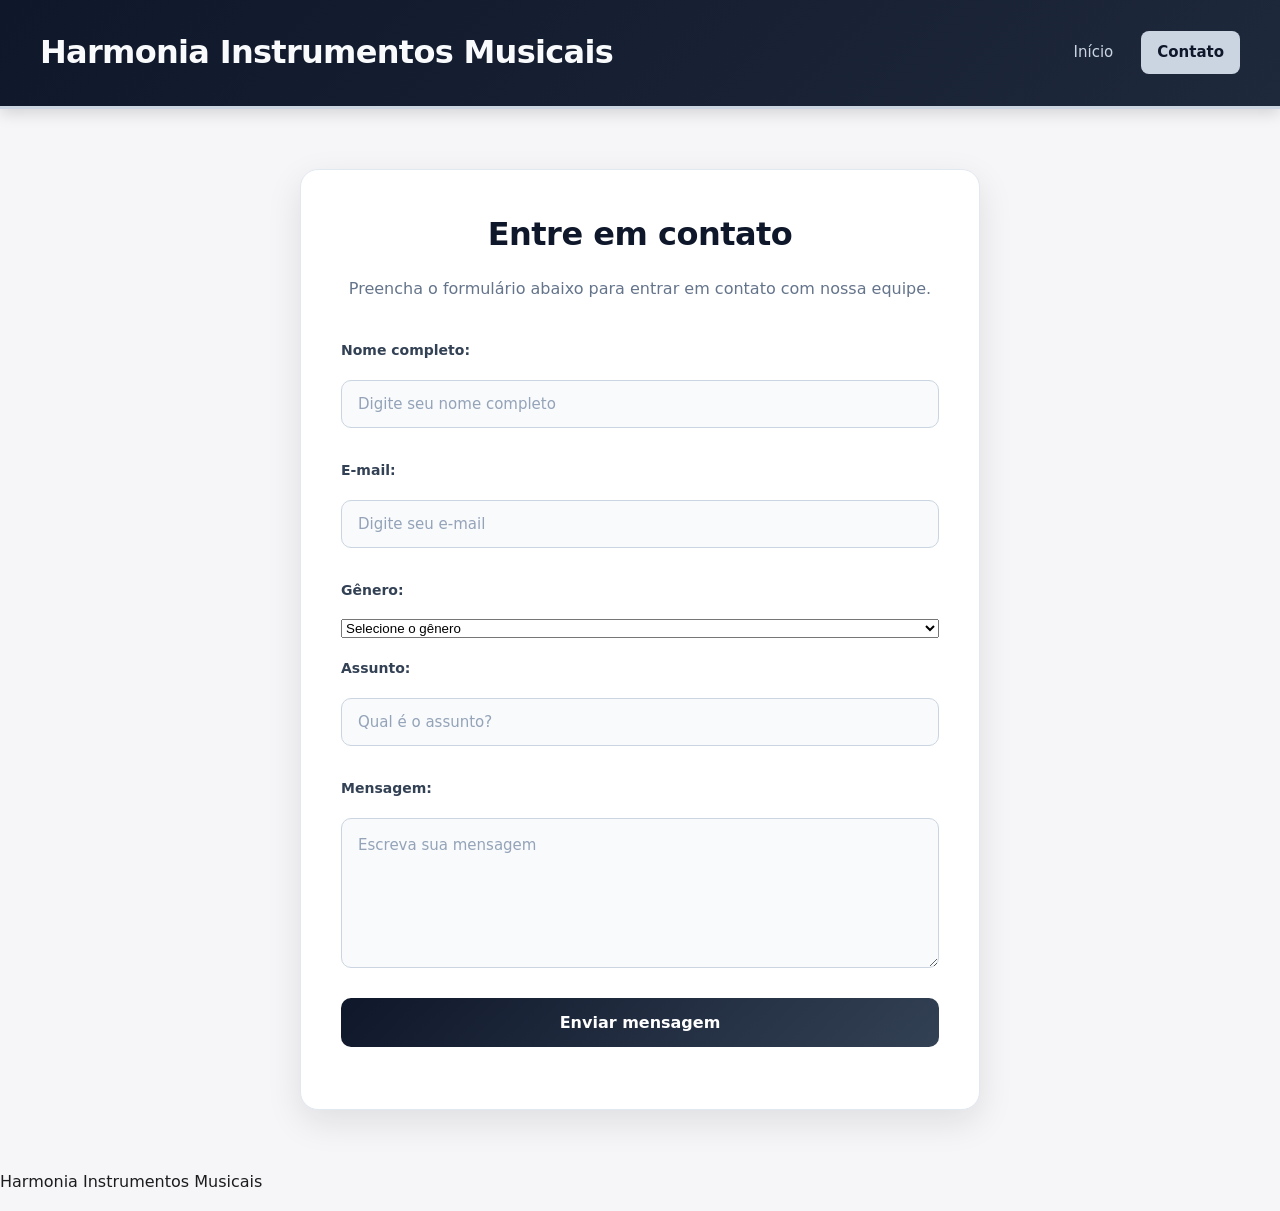
<file: contato.html>
<!DOCTYPE html>
<html lang="pt-BR">
<head>
    <meta charset="UTF-8">
    <meta name="viewport" content="width=device-width, initial-scale=1">
    <title>Contato - Harmonia Instrumentos Musicais</title>
    <link rel="stylesheet" href="style.css">
    <script src="contato.js" defer></script>
</head>
<body>

    <header>
        <h1>Harmonia Instrumentos Musicais</h1>


        <nav aria-label="Navegação principal">
            <a href="index.html">Início</a>
            <a href="contato.html" aria-current="page">Contato</a>
        </nav>
    </header>

    <main id="root"></main>

    <footer>
        <p>Harmonia Instrumentos Musicais</p>
    </footer>

</html>
</file>
<file: style.css>
:root {
    color-scheme: light;
    --page-bg: #f6f6f8;
    --surface: #ffffff;
    --surface-alt: #f2f4f9;
    --text: #1c1c1e;
    --muted: #5b6478;
    --header-bg: #1f2a44;
    --nav-bg: #2c3a5e;
    --header-text: #ffffff;
    --header-muted: #b9c4de;
    --border: #d9dee9;
    --border-soft: #e0e4ee;
    --table-head: #eef0f5;
    --link: #334d85;
    --button-bg: #c0392b;
    --button-text: #ffffff;
    --notice-bg: #fff8e1;
    --notice-border: #f0dfa8;
    --error: #c0392b;
    --focus: #1769aa;
  }

  :root[data-theme="dark"] {
    color-scheme: dark;
    --page-bg: #111318;
    --surface: #1b1e26;
    --surface-alt: #242936;
    --text: #edf0f7;
    --muted: #b0bad0;
    --header-bg: #101827;
    --nav-bg: #18243a;
    --header-text: #ffffff;
    --header-muted: #c2cce0;
    --border: #454d5e;
    --border-soft: #394153;
    --table-head: #2a3040;
    --link: #a9c5ff;
    --button-bg: #d94c3e;
    --button-text: #ffffff;
    --notice-bg: #332d1c;
    --notice-border: #68572b;
    --error: #ff8b80;
    --focus: #8ab4ff;
  }

  * {
    box-sizing: border-box;
  }

  body {
    margin: 0;
    font-family: system-ui, "Segoe UI", Arial, sans-serif;
    color: var(--text);
    background: var(--page-bg);
    line-height: 1.55;
  }

  a {
    color: var(--link);
  }

  .skip-link {
    position: absolute;
    left: -9999px;
    top: 0;
    background: var(--header-bg);
    color: var(--header-text);
    padding: 10px 16px;
    z-index: 100;
    border-radius: 0 0 6px 0;
  }

  .skip-link:focus {
    left: 10px;
    background: var(--surface);
    color: var(--text);
    padding: 10px 16px;
    z-index: 1000;
    border: 2px solid var(--focus);
  }

  .topo-flex {
    display: flex;
    justify-content: space-between;
    align-items: center;
    gap: 16px;
  }

  #menu ul {
    list-style: none;
    margin: 0;
    padding: 0;
    display: flex;
    flex-wrap: wrap;
  }

  #menu li {
    margin-right: 20px;
  }

  #trilha ol {
    list-style: none;
    margin: 0;
    padding: 0;
    display: flex;
    flex-wrap: wrap;
  }

  #trilha li + li::before {
    content: " > ";
    padding: 0 5px;
    color: var(--muted);
  }

  th,
  td {
    border: 1px solid var(--border);
    padding: 9px 11px;
    text-align: left;
  }

  th.cab {
    background: var(--table-head);
    font-weight: 700;
  }

  .wrap {
    max-width: 1040px;
    margin: 0 auto;
    background: var(--surface);
  }

  #topo {
    background: var(--header-bg);
    color: var(--header-text);
    padding: 18px 24px;
  }

  .titulo-principal {
    font-size: 30px;
    font-weight: 800;
    letter-spacing: -.5px;
  }

  .subtitulo {
    color: var(--header-muted);
    font-size: 14px;
  }

  #menu {
    background: var(--nav-bg);
    padding: 10px 24px;
  }

  #menu a {
    color: var(--header-text);
    text-decoration: none;
    font-size: 15px;
    display: inline-block;
    padding: 4px 0;
  }

  #menu a:hover {
    text-decoration: underline;
  }

  #trilha {
    padding: 10px 24px;
    font-size: 13px;
    color: var(--muted);
    background: var(--table-head);
  }

  #trilha a {
    color: var(--link);
  }

  #miolo {
    display: flex;
    gap: 28px;
    padding: 24px;
    align-items: flex-start;
  }

  #conteudo {
    flex: 1 1 auto;
    min-width: 0;
  }

  .lateral {
    flex: 0 0 250px;
    background: var(--surface-alt);
    border: 1px solid var(--border-soft);
    padding: 16px;
    border-radius: 8px;
    font-size: 14px;
  }

  .h1-falso {
    font-size: 28px;
    font-weight: 800;
    margin: 0 0 6px;
  }

  h3,
  h2,
  h6 {
    margin: 26px 0 10px;
  }

  h3,
  h2 {
    font-size: 21px;
  }

  h6 {
    font-size: 17px;
    font-weight: 700;
  }

  .cartao {
    border: 1px solid var(--border-soft);
    border-radius: 8px;
    padding: 14px;
    margin: 10px 0;
    transition: transform 220ms ease, box-shadow 220ms ease;
  }

  /* Aumenta suavemente os cards ao passar o mouse */
  .cartao:hover {
    transform: scale(1.025);
    box-shadow: 0 8px 20px rgba(0, 0, 0, .12);
  }

  .botao {
    display: inline-block;
    background: var(--button-bg);
    color: var(--button-text);
    padding: 9px 16px;
    border-radius: 6px;
    cursor: pointer;
    font-weight: 600;
    font-size: 14px;
    border: none;
    font-family: inherit;
  }

  table {
    border-collapse: collapse;
    width: 100%;
    margin: 14px 0;
    font-size: 14px;
  }

  td {
    border: 1px solid var(--border);
    padding: 9px 11px;
  }

  .cab {
    background: var(--table-head);
    font-weight: 700;
  }

  input[type="text"],
  input[type="email"],
  input[type="password"] {
    width: 100%;
    padding: 9px;
    border: 1px solid var(--border);
    border-radius: 5px;
    margin-bottom: 12px;
    font-size: 14px;
    background: var(--surface);
    color: var(--text);
  }

  .erro {
    color: var(--error);
    font-size: 13px;
    margin: -6px 0 12px;
  }

  #rodape {
    background: var(--header-bg);
    color: var(--header-muted);
    padding: 20px 24px;
    font-size: 13px;
    margin-top: 10px;
  }

  #rodape a {
    color: var(--link);
  }

  .aviso {
    background: var(--notice-bg);
    border: 1px solid var(--notice-border);
    padding: 12px 14px;
    border-radius: 6px;
    font-size: 14px;
  }

  ul.produtos-lista {
    list-style: none;
    padding: 0;
    margin: 0;
  }

  label {
    font-weight: 600;
    margin: 14px 0 6px;
    display: block;
  }

  fieldset {
    border: 1px solid var(--border);
    border-radius: 5px;
    padding: 12px 14px;
    margin-bottom: 14px;
  }

  legend {
    font-weight: 600;
    padding: 0 4px;
  }

  .erro-msg {
    color: var(--error);
    font-size: 12px;
    display: none;
  }

  input:invalid + .erro-msg {
    display: block;
  }

  button:focus-visible,
  a:focus-visible,
  input:focus-visible {
    outline: 3px solid var(--focus);
    outline-offset: 3px;
  }

  /* Banner com animação de entrada */
  .banner-destaque {
    margin: 20px 24px;
    padding: clamp(24px, 5vw, 52px);
    border-radius: 12px;
    color: #ffffff;
    background: linear-gradient(115deg, #17233d, #344d7c 65%, #657da8);
    animation: aparecer 800ms ease-out both;
  }

  .banner-destaque h1 {
    margin: 0 0 10px;
    font-size: clamp(28px, 4vw, 42px);
  }

  .banner-destaque p {
    max-width: 620px;
    margin: 0;
    font-size: 17px;
  }

  .banner-destaque a {
    display: inline-block;
    margin-top: 18px;
    padding: 10px 16px;
    border-radius: 6px;
    background: #ffffff;
    color: #17233d;
    font-weight: 700;
    text-decoration: none;
  }

  @keyframes aparecer {
    from {
      opacity: 0;
      transform: translateY(12px);
    }

    to {
      opacity: 1;
      transform: translateY(0);
    }
  }

  /* Carrossel com transição suave entre os slides */
  .carrossel {
    position: relative;
    margin: 20px 24px;
    overflow: hidden;
    border-radius: 12px;
    background: var(--header-bg);
    color: #ffffff;
  }

  .carrossel-slides {
    position: relative;
    min-height: 300px;
  }

  .slide {
    position: absolute;
    inset: 0;
    opacity: 0;
    visibility: hidden;
    transition: opacity 600ms ease-in-out, visibility 600ms ease-in-out;
  }

  .slide.ativo {
    position: relative;
    opacity: 1;
    visibility: visible;
  }

  .slide img {
    display: block;
    width: 100%;
    height: 340px;
    object-fit: cover;
  }

  .slide::after {
    content: "";
    position: absolute;
    inset: 0;
    background: linear-gradient(90deg, rgba(0, 0, 0, .78), rgba(0, 0, 0, .05));
    pointer-events: none;
  }

  .slide-texto {
    position: absolute;
    z-index: 1;
    left: 8%;
    top: 50%;
    transform: translateY(-50%);
    max-width: 72%;
  }

  .slide-texto h2 {
    margin: 0 0 8px;
    font-size: clamp(24px, 4vw, 38px);
  }

  .slide-texto p {
    margin: 0 0 12px;
  }

  .slide-texto a {
    display: inline-block;
    padding: 9px 14px;
    border-radius: 6px;
    background: #ffffff;
    color: #172033;
    font-weight: 700;
    text-decoration: none;
  }

  .carrossel-seta {
    position: absolute;
    z-index: 2;
    top: 50%;
    transform: translateY(-50%);
    width: 42px;
    height: 42px;
    border: 0;
    border-radius: 50%;
    background: rgba(0, 0, 0, .65);
    color: #ffffff;
    font-size: 22px;
    cursor: pointer;
  }

  .carrossel-seta.anterior {
    left: 12px;
  }

  .carrossel-seta.proximo {
    right: 12px;
  }

  .carrossel-indicadores {
    position: absolute;
    z-index: 2;
    bottom: 14px;
    left: 50%;
    transform: translateX(-50%);
    display: flex;
    gap: 10px;
  }

  .carrossel-indicadores button {
    width: 12px;
    height: 12px;
    padding: 0;
    border: 2px solid #ffffff;
    border-radius: 50%;
    background: transparent;
    cursor: pointer;
  }

  .carrossel-indicadores button[aria-current="true"] {
    background: #ffffff;
  }

  @media (max-width: 600px) {
    .banner-destaque,
    .carrossel {
      margin: 14px;
    }

    .slide img {
      height: 280px;
    }

    .slide-texto {
      left: 12%;
      max-width: 70%;
    }

    .slide-texto p {
      font-size: 14px;
    }
  }

  /* Respeita a preferência de movimento reduzido do sistema operacional */
  @media (prefers-reduced-motion: reduce) {
    *,
    *::before,
    *::after {
      animation-duration: 0.01ms !important;
      animation-iteration-count: 1 !important;
      transition-duration: 0.01ms !important;
      scroll-behavior: auto !important;
    }

    .cartao:hover {
      transform: none;
      box-shadow: none;
    }

    .banner-destaque {
      animation: none;
    }
  }

  /* Tema escuro automático */
  @media (prefers-color-scheme: dark) {
    :root:not([data-theme="light"]):not([data-theme="dark"]) {
      color-scheme: dark;
      --page-bg: #111318;
      --surface: #1b1e26;
      --surface-alt: #242936;
      --text: #edf0f7;
      --muted: #b0bad0;
      --header-bg: #101827;
      --nav-bg: #18243a;
      --header-text: #ffffff;
      --header-muted: #c2cce0;
      --border: #454d5e;
      --border-soft: #394153;
      --table-head: #2a3040;
      --link: #a9c5ff;
      --button-bg: #d94c3e;
      --button-text: #ffffff;
      --notice-bg: #332d1c;
      --notice-border: #68572b;
      --error: #ff8b80;
      --focus: #8ab4ff;
    }
  }

  @media (max-width: 760px) {
    #miolo {
      flex-direction: column;
    }

    .lateral {
      flex: 1 1 auto;
      width: 100%;
    }

    .topo-flex {
      align-items: flex-start;
    }

    .titulo-principal {
      font-size: 24px;
    }
  }

  
  
  
  
/* Página de contato */
.contato {
    max-width: 680px;
    margin: 60px auto;
    padding: 40px;
    background-color: #ffffff;
    border: 1px solid #e2e8f0;
    border-radius: 18px;
    box-shadow: 0 12px 35px rgba(15, 23, 42, 0.10);
    color: #1e293b;
}

/* Título */
.contato .titulo {
    margin: 0 0 15px;
    color: #0f172a;
    font-size: 32px;
    font-weight: 700;
    text-align: center;
    letter-spacing: -0.5px;
}

.contato > p {
    margin-bottom: 30px;
    color: #64748b;
    font-size: 16px;
    line-height: 1.7;
    text-align: center;
}

/* Formulário */
.contato form {
    display: flex;
    flex-direction: column;
    gap: 12px;
}

/* Rótulos */
.contato label {
    margin-top: 8px;
    color: #334155;
    font-size: 14px;
    font-weight: 600;
}

/* Campos de texto */
.contato input,
.contato textarea {
    width: 100%;
    padding: 14px 16px;
    border: 1px solid #cbd5e1;
    border-radius: 10px;
    background-color: #f8fafc;
    color: #0f172a;
    font-family: inherit;
    font-size: 15px;
    outline: none;
    transition: border-color 0.2s ease, box-shadow 0.2s ease,
        background-color 0.2s ease;
}

.contato input::placeholder,
.contato textarea::placeholder {
    color: #94a3b8;
}

/* Efeito ao selecionar um campo */
.contato input:focus,
.contato textarea:focus {
    border-color: #0f172a;
    background-color: #ffffff;
    box-shadow: 0 0 0 4px rgba(15, 23, 42, 0.10);
}

/* Área da mensagem */
.contato textarea {
    min-height: 150px;
    resize: vertical;
    line-height: 1.6;
}

/* Botão de envio */
.contato button {
    margin-top: 18px;
    padding: 15px 20px;
    border: none;
    border-radius: 10px;
    background: linear-gradient(135deg, #0f172a, #334155);
    color: #ffffff;
    font-family: inherit;
    font-size: 16px;
    font-weight: 600;
    cursor: pointer;
    transition: transform 0.2s ease, box-shadow 0.2s ease,
        background 0.2s ease;
}

.contato button:hover {
    background: linear-gradient(135deg, #1e293b, #475569);
    box-shadow: 0 8px 18px rgba(15, 23, 42, 0.20);
    transform: translateY(-2px);
}

.contato button:active {
    transform: translateY(0);
}

.contato button:focus-visible {
    outline: 3px solid #64748b;
    outline-offset: 4px;
}

/* Mensagem de retorno */
#resultado {
    margin: 10px 0 0;
    color: #166534;
    font-size: 14px;
    line-height: 1.6;
}

/* Ajustes para celular */
@media (max-width: 600px) {
    .contato {
        margin: 25px 15px;
        padding: 25px 20px;
        border-radius: 14px;
    }

    .contato .titulo {
        font-size: 26px;
    }

    .contato > p {
        font-size: 14px;
    }

    .contato input,
    .contato textarea {
        padding: 12px;
    }

    .contato button {
        padding: 14px;
    }
}

/* Respeita quem prefere menos animações */
@media (prefers-reduced-motion: reduce) {
    .contato input,
    .contato textarea,
    .contato button {
        transition: none;
    }

    .contato button:hover {
        transform: none;
    }
}
header {
    background-color: #0F172A;
    color: #CBD5E1;
    padding: 25px;
}

header h1 {
    color: #CBD5E1;
}

header nav a {
    color: #CBD5E1;
    text-decoration: none;
}

header nav a:hover {
    color: #ffffff;
}


/* Cabeçalho da página */
header {
    background: linear-gradient(135deg, #0F172A, #1E293B);
    color: #CBD5E1;
    padding: 28px 40px;
    display: flex;
    justify-content: space-between;
    align-items: center;
    flex-wrap: wrap;
    gap: 20px;
    border-bottom: 3px solid #CBD5E1;
    box-shadow: 0 4px 15px rgba(0, 0, 0, 0.15);
}

/* Nome da loja */
header h1 {
    margin: 0;
    color: #F8FAFC;
    font-size: clamp(22px, 3vw, 32px);
    font-weight: 700;
    letter-spacing: -0.7px;
}

/* Menu de navegação */
header nav {
    display: flex;
    align-items: center;
    gap: 12px;
}

/* Links */
header nav a {
    color: #CBD5E1;
    text-decoration: none;
    font-size: 15px;
    font-weight: 500;
    padding: 10px 16px;
    border-radius: 8px;
    transition: background-color 0.2s ease, color 0.2s ease;
}

/* Efeito ao passar o mouse */
header nav a:hover {
    background-color: rgba(203, 213, 225, 0.14);
    color: #FFFFFF;
}

/* Página atual */
header nav a[aria-current="page"] {
    background-color: #CBD5E1;
    color: #0F172A;
    font-weight: 700;
}
</file>
